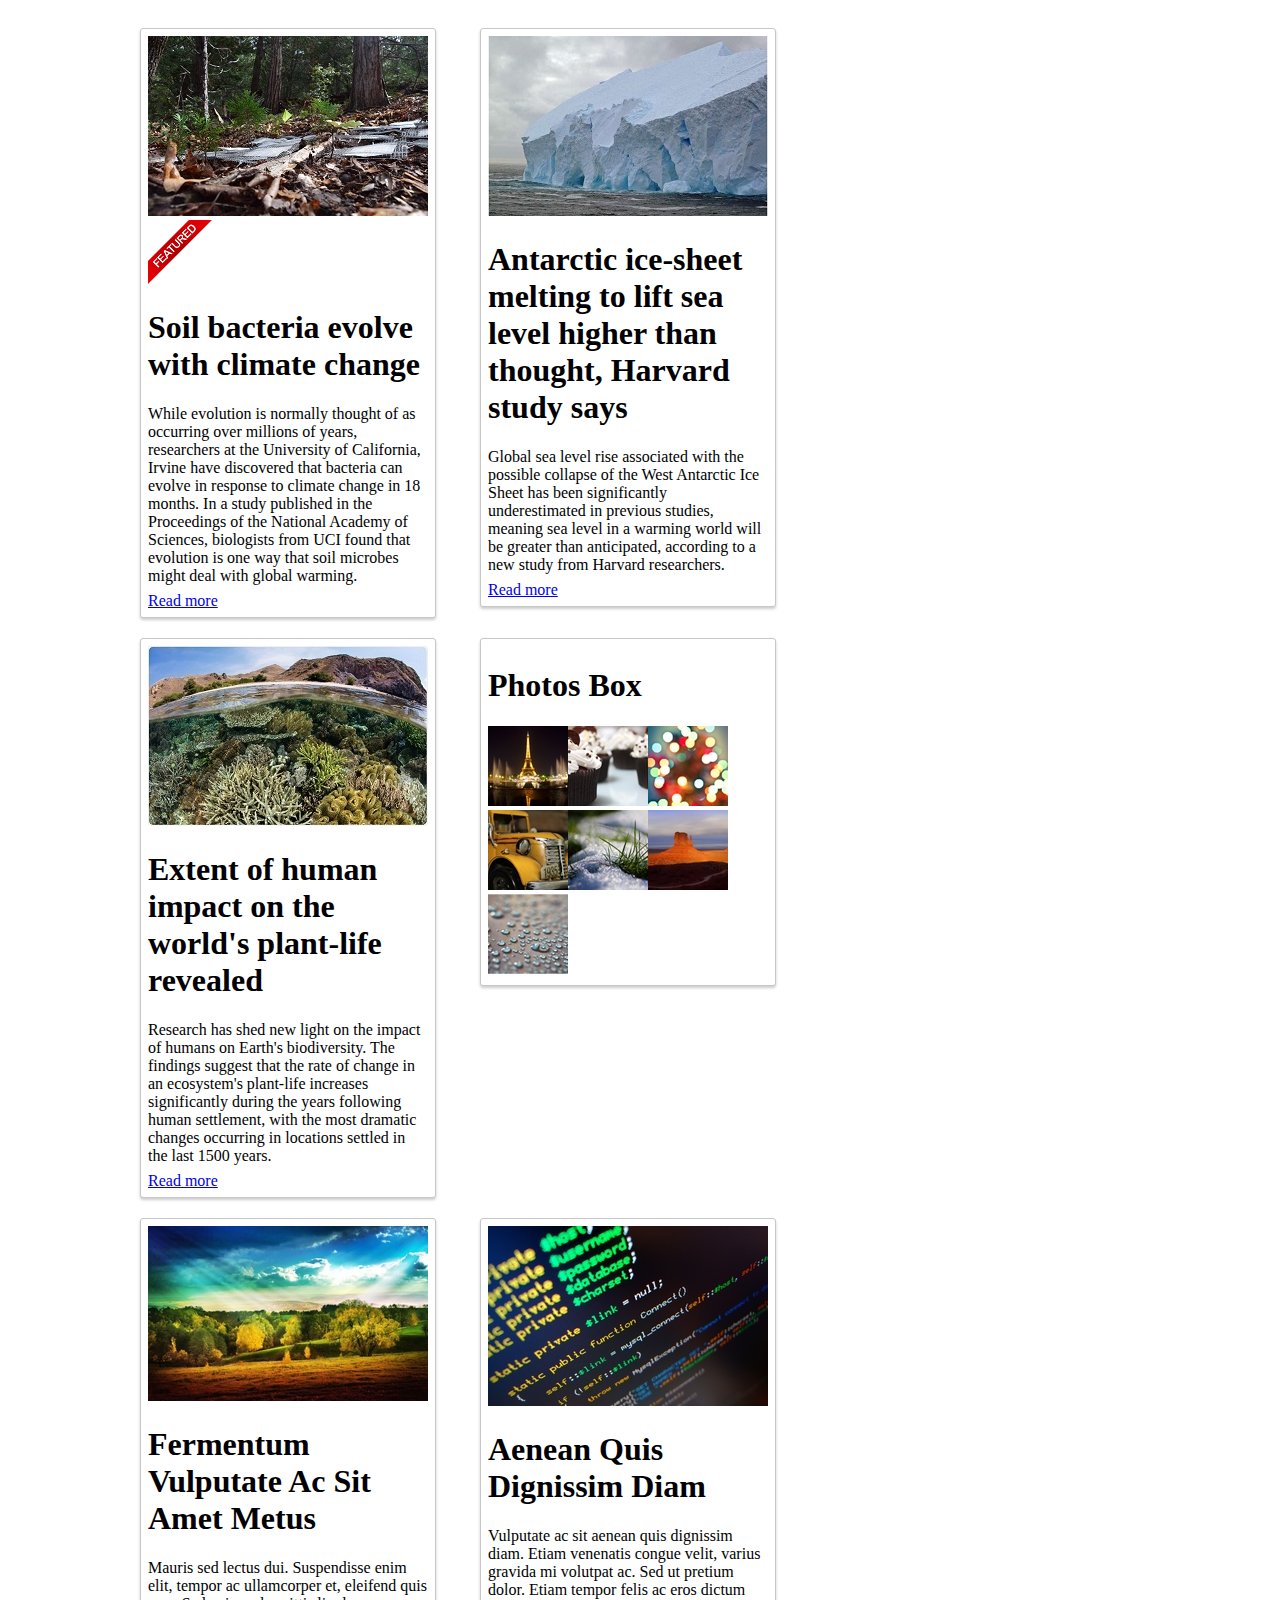
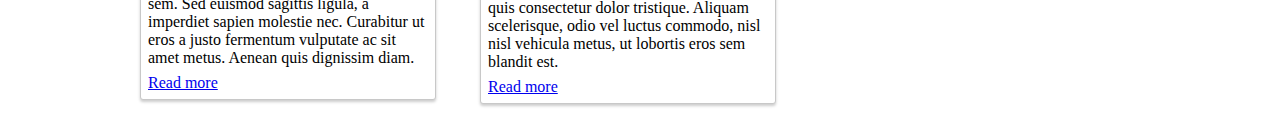
<file: box-press (1)/box-press/index.html>
<!DOCTYPE html>
<html>
    <head>
        <meta charset="utf-8" />
        <link rel="stylesheet" href="style.css" />
        <!--[if lt IE 9]>
        <script src="http://html5shiv.googlecode.com/svn/trunk/html5.js"></script>
        <![endif]-->
        <title>Ecology</title>
    </head>
    <!--[if IE 6 ]><body class="ie6 old_ie"><![endif]-->
    <!--[if IE 7 ]><body class="ie7 old_ie"><![endif]-->
    <!--[if IE 8 ]><body class="ie8"><![endif]-->
    <!--[if IE 9 ]><body class="ie9"><![endif]-->
    <!--[if !IE]><!--><body><!--<![endif]-->
		
		<div id="secwrapper">
			<section class="onePost">
				<article id="featured">
					<a href="newsPage.html"><img src="images/1.jpg" alt=""/></a>
					<img src="images/featured.png" alt="" id="featuredico"/>
					<h1>Soil bacteria evolve with climate change</h1>
					<p>While evolution is normally thought of as occurring over millions of years, researchers at the University of California, Irvine have discovered that bacteria can evolve in response to climate change in 18 months. In a study published in the Proceedings of the National Academy of Sciences, biologists from UCI found that evolution is one way that soil microbes might deal with global warming.</p>
					<a href="newsPage.html" class="readmore">Read more</a>
				</article>
				<article>
					<a href="#"><img src="images/2.jpg" alt=""/></a>
					<h1>Antarctic ice-sheet melting to lift sea level higher than thought, Harvard study says</h1>
					<p> Global sea level rise associated with the possible collapse of the West Antarctic Ice Sheet has been significantly underestimated in previous studies, meaning sea level in a warming world will be greater than anticipated, according to a new study from Harvard researchers.</p>
					<a href="#" class="readmore">Read more</a>
				</article>
				<article class="rightcl">
					<a href="#"><img src="images/3.jpg" alt=""/></a>
					<h1>Extent of human impact on the world's plant-life revealed</h1>
					<p>Research has shed new light on the impact of humans on Earth's biodiversity. The findings suggest that the rate of change in an ecosystem's plant-life increases significantly during the years following human settlement, with the most dramatic changes occurring in locations settled in the last 1500 years.</p>
					<a href="#" class="readmore">Read more</a>
				</article>			
				<article id="photobox">
					<h1>Photos Box</h1>
					<img src="images/pbs1.jpg" alt="" /><img src="images/pbs2.jpg" alt="" /><img src="images/pbs3.jpg" alt="" />
					<img src="images/pbs4.jpg" alt="" /><img src="images/pbs5.jpg" alt="" /><img src="images/pbs6.jpg" alt="" />
					<img src="images/pbs7.jpg" alt="" />
				</article>
				<article>
					<a href="#"><img src="images/4.jpg" alt=""/></a>
					<h1>Fermentum Vulputate Ac Sit Amet Metus</h1>
					<p>Mauris sed lectus dui. Suspendisse enim elit, tempor ac ullamcorper et, eleifend quis sem. Sed euismod sagittis ligula, a imperdiet sapien molestie nec. Curabitur ut eros a justo fermentum vulputate ac sit amet metus. Aenean quis dignissim diam.</p>
					<a href="#" class="readmore">Read more</a>
				</article>
				
				<article>
					<a href="#"><img src="images/5.jpg" alt=""/></a>
					<h1>Aenean Quis Dignissim Diam</h1>
					<p>Vulputate ac sit aenean quis dignissim diam. Etiam venenatis congue velit, varius gravida mi volutpat ac. Sed ut pretium dolor. Etiam tempor felis ac eros dictum quis consectetur dolor tristique. Aliquam scelerisque, odio vel luctus commodo, nisl nisl vehicula metus, ut lobortis eros sem blandit est.</p>
					<a href="#" class="readmore">Read more</a>
				</article>
			</section>
		</div>
		
	</body>
</html>
</file>
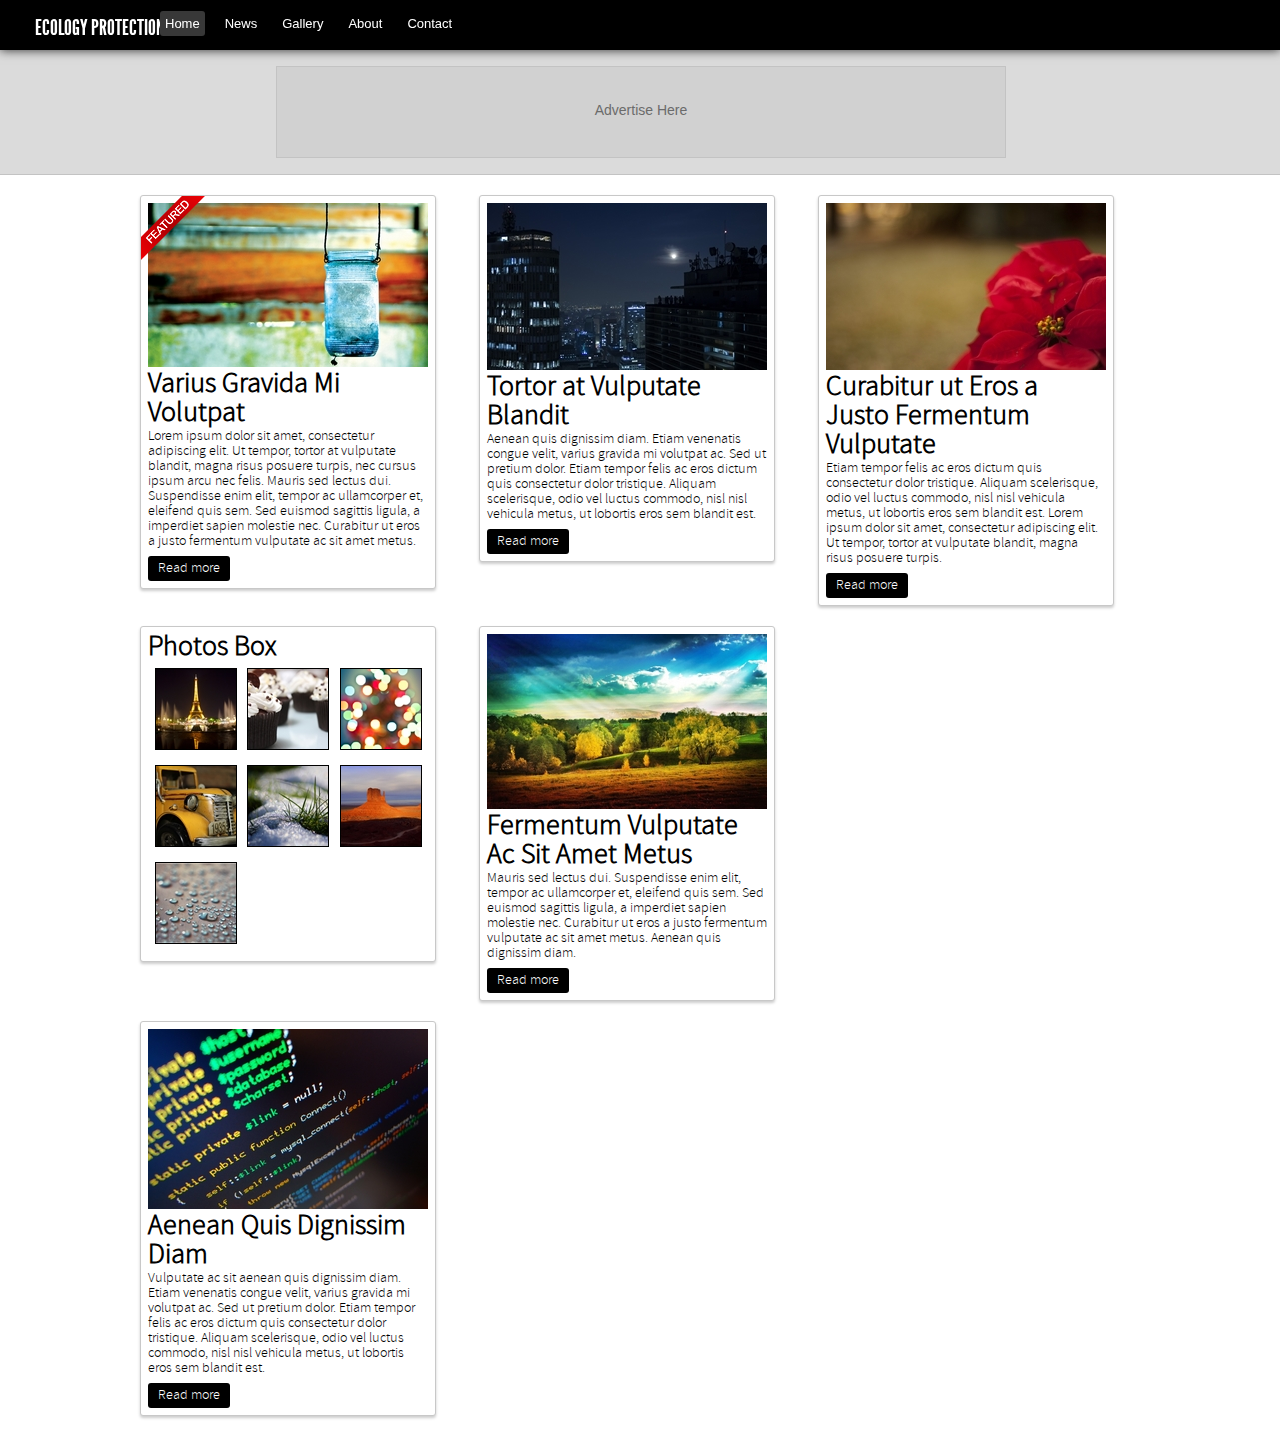
<file: box-press/box-press/index.html>
<!DOCTYPE html>
<html>
    <head>
        <meta charset="utf-8" />
        <link rel="stylesheet" href="style.css" />
        <!--[if lt IE 9]>
        <script src="http://html5shiv.googlecode.com/svn/trunk/html5.js"></script>
        <![endif]-->
        <title>Ecology</title>
    </head>
    <!--[if IE 6 ]><body class="ie6 old_ie"><![endif]-->
    <!--[if IE 7 ]><body class="ie7 old_ie"><![endif]-->
    <!--[if IE 8 ]><body class="ie8"><![endif]-->
    <!--[if IE 9 ]><body class="ie9"><![endif]-->
    <!--[if !IE]><!--><body><!--<![endif]-->
		<header>
			<h1><a href="index.html">Ecology Protection</a><span id="version">v1</span></h1>
			<nav>
				<ul>
					<li><a href="index.html" class="current">Home</a></li>
					<li><a href="newsPAge.html">News</a></li>
					<li><a href="#">Gallery</a></li>
					<li><a href="#">About</a></li>
					<li><a href="#">Contact</a></li>
				</ul>
			</nav>
		</header>
		<div id="adbanner">
			<div id="ad">
				<a href="#"><p>Advertise Here</p></a>
			</div>
		</div>
		<div id="secwrapper">
			<section>
				<article id="featured">
					<a href="#"><img src="images/1.jpg" alt=""/></a>
					<img src="images/featured.png" alt="" id="featuredico"/>
					<h1>Varius Gravida Mi Volutpat</h1>
					<p>Lorem ipsum dolor sit amet, consectetur adipiscing elit. Ut tempor, tortor at vulputate blandit, magna risus posuere turpis, nec cursus ipsum arcu nec felis. Mauris sed lectus dui. Suspendisse enim elit, tempor ac ullamcorper et, eleifend quis sem. Sed euismod sagittis ligula, a imperdiet sapien molestie nec. Curabitur ut eros a justo fermentum vulputate ac sit amet metus.</p>
					<a href="#" class="readmore">Read more</a>
				</article>
				<article>
					<a href="#"><img src="images/2.jpg" alt=""/></a>
					<h1>Tortor at Vulputate Blandit</h1>
					<p> Aenean quis dignissim diam. Etiam venenatis congue velit, varius gravida mi volutpat ac. Sed ut pretium dolor. Etiam tempor felis ac eros dictum quis consectetur dolor tristique. Aliquam scelerisque, odio vel luctus commodo, nisl nisl vehicula metus, ut lobortis eros sem blandit est.</p>
					<a href="#" class="readmore">Read more</a>
				</article>
				<article class="rightcl">
					<a href="#"><img src="images/3.jpg" alt=""/></a>
					<h1>Curabitur ut Eros a Justo Fermentum Vulputate</h1>
					<p>Etiam tempor felis ac eros dictum quis consectetur dolor tristique. Aliquam scelerisque, odio vel luctus commodo, nisl nisl vehicula metus, ut lobortis eros sem blandit est. Lorem ipsum dolor sit amet, consectetur adipiscing elit. Ut tempor, tortor at vulputate blandit, magna risus posuere turpis.</p>
					<a href="#" class="readmore">Read more</a>
				</article>			
				<article id="photobox">
					<h1>Photos Box</h1>
					<img src="images/pbs1.jpg" alt="" /><img src="images/pbs2.jpg" alt="" /><img src="images/pbs3.jpg" alt="" />
					<img src="images/pbs4.jpg" alt="" /><img src="images/pbs5.jpg" alt="" /><img src="images/pbs6.jpg" alt="" />
					<img src="images/pbs7.jpg" alt="" />
				</article>
				<article>
					<a href="#"><img src="images/4.jpg" alt=""/></a>
					<h1>Fermentum Vulputate Ac Sit Amet Metus</h1>
					<p>Mauris sed lectus dui. Suspendisse enim elit, tempor ac ullamcorper et, eleifend quis sem. Sed euismod sagittis ligula, a imperdiet sapien molestie nec. Curabitur ut eros a justo fermentum vulputate ac sit amet metus. Aenean quis dignissim diam.</p>
					<a href="#" class="readmore">Read more</a>
				</article>
				
				<article>
					<a href="#"><img src="images/5.jpg" alt=""/></a>
					<h1>Aenean Quis Dignissim Diam</h1>
					<p>Vulputate ac sit aenean quis dignissim diam. Etiam venenatis congue velit, varius gravida mi volutpat ac. Sed ut pretium dolor. Etiam tempor felis ac eros dictum quis consectetur dolor tristique. Aliquam scelerisque, odio vel luctus commodo, nisl nisl vehicula metus, ut lobortis eros sem blandit est.</p>
					<a href="#" class="readmore">Read more</a>
				</article>
			</section>
		</div>
		
	</body>
</html>
</file>
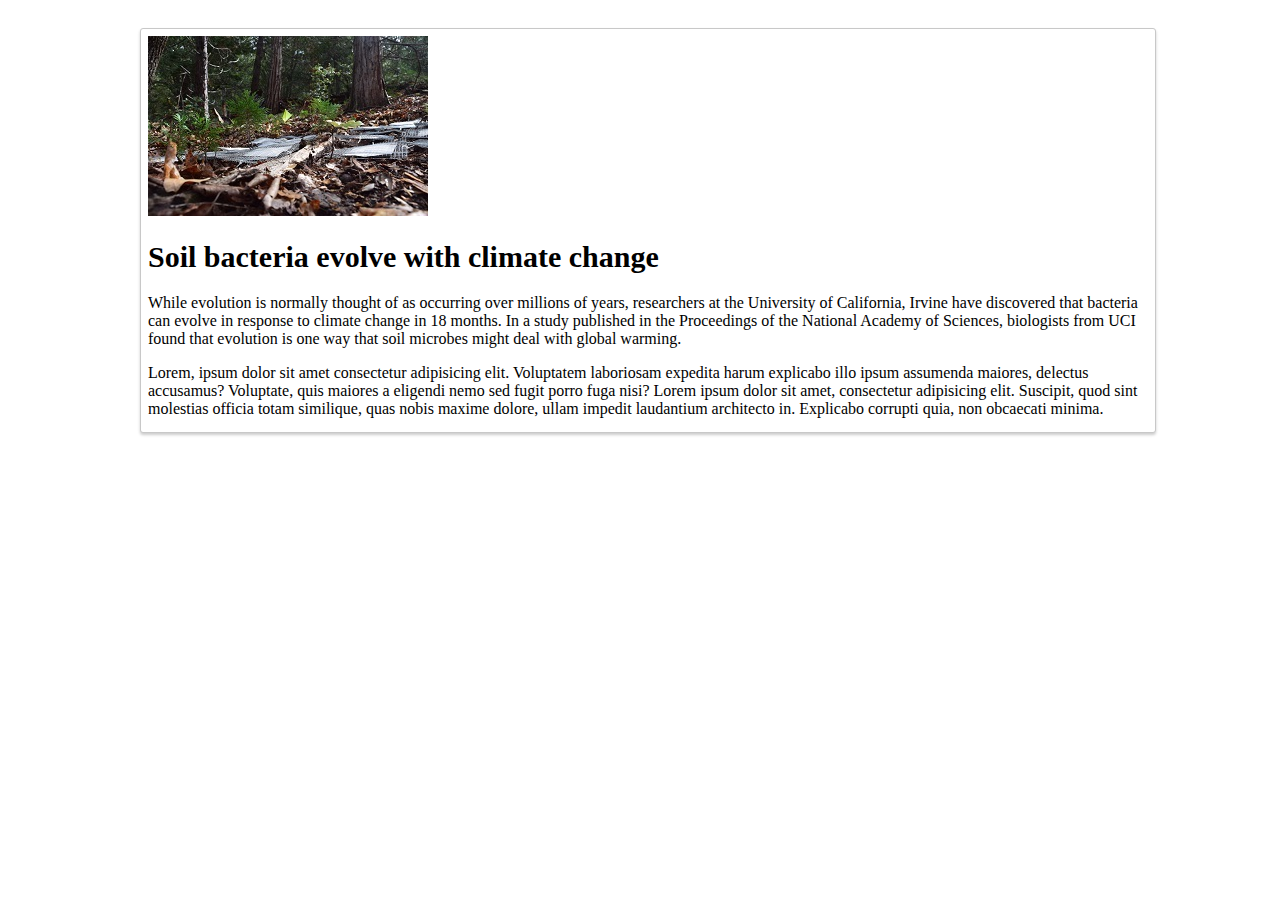
<file: box-press (1)/box-press/newsPage.html>
<!DOCTYPE html>
<html>
    <head>
        <meta charset="utf-8" />
        <link rel="stylesheet" href="style.css" />
        <!--[if lt IE 9]>
        <script src="http://html5shiv.googlecode.com/svn/trunk/html5.js"></script>
        <![endif]-->
        <title>Ecology</title>
    </head>
    
    <body>
		
		
		<div id="secwrapper">
			<section>
				<article id="onePost">
					<a class="onePost" href="#"><img src="images/1.jpg" alt=""/></a>
					
					<h1 class="topic">Soil bacteria evolve with climate change</h1>
					<p>While evolution is normally thought of as occurring over millions of years, researchers at the University of California, Irvine have discovered that bacteria can evolve in response to climate change in 18 months. In a study published in the Proceedings of the National Academy of Sciences, biologists from UCI found that evolution is one way that soil microbes might deal with global warming.</p>
					<p>
						Lorem, ipsum dolor sit amet consectetur adipisicing elit. Voluptatem laboriosam expedita harum explicabo illo ipsum assumenda maiores, delectus accusamus? Voluptate, quis maiores a eligendi nemo sed fugit porro fuga nisi?
						Lorem ipsum dolor sit amet, consectetur adipisicing elit. Suscipit, quod sint molestias officia totam similique, quas nobis maxime dolore, ullam impedit laudantium architecto in. Explicabo corrupti quia, non obcaecati minima.
					</p>
					
				</article>
				
			</section>
		</div>
		
	</body>
</html>
</file>
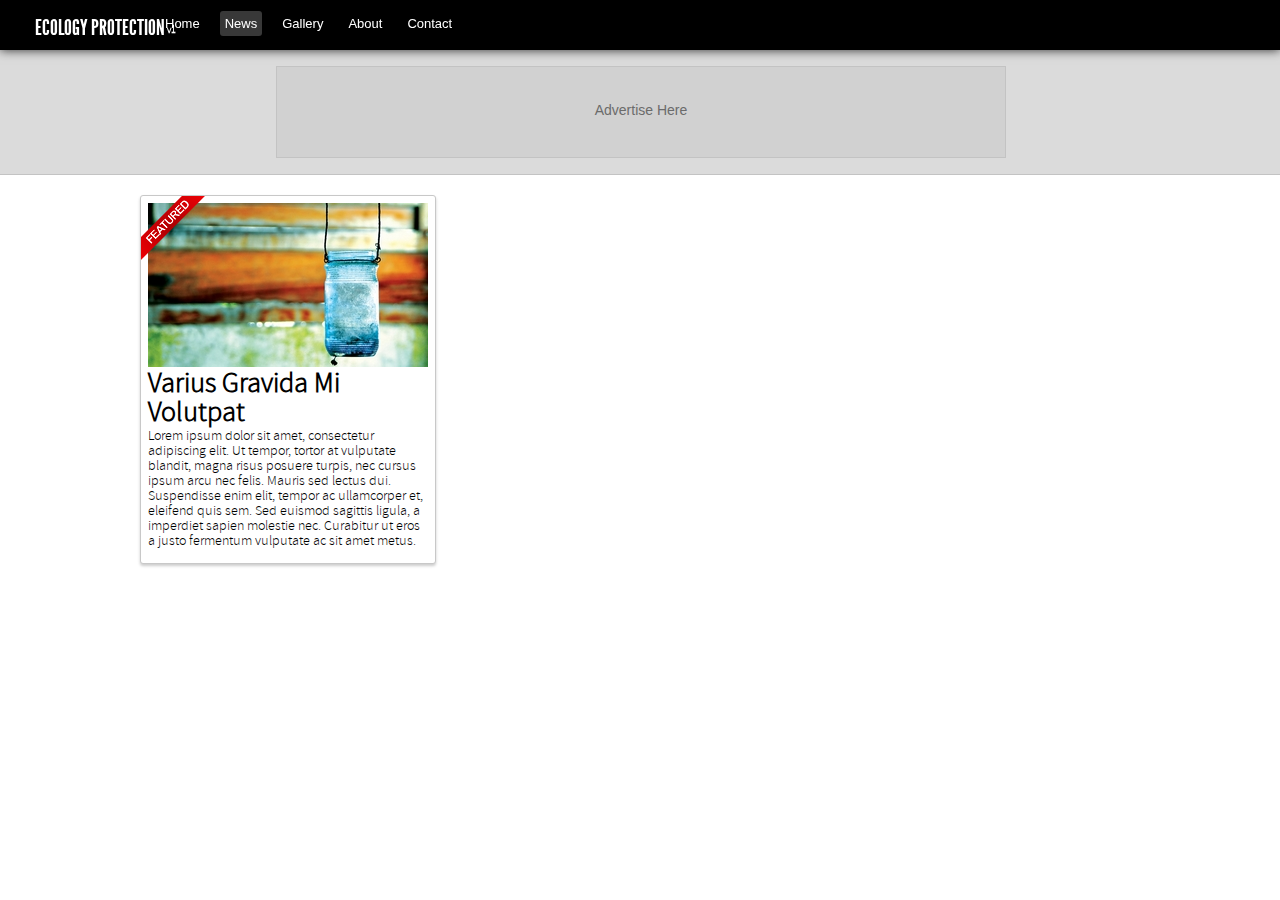
<file: box-press/box-press/newsPage.html>
<!DOCTYPE html>
<html>
    <head>
        <meta charset="utf-8" />
        <link rel="stylesheet" href="style.css" />
        <!--[if lt IE 9]>
        <script src="http://html5shiv.googlecode.com/svn/trunk/html5.js"></script>
        <![endif]-->
        <title>Ecology</title>
    </head>
    <!--[if IE 6 ]><body class="ie6 old_ie"><![endif]-->
    <!--[if IE 7 ]><body class="ie7 old_ie"><![endif]-->
    <!--[if IE 8 ]><body class="ie8"><![endif]-->
    <!--[if IE 9 ]><body class="ie9"><![endif]-->
    <!--[if !IE]><!--><body><!--<![endif]-->
		<header>
			<h1><a href="index.html">Ecology Protection</a><span id="version">v1</span></h1>
			<nav>
				<ul>
					<li><a href="index.html">Home</a></li>
					<li><a href="newsPage.html" class="current">News</a></li>
					<li><a href="#">Gallery</a></li>
					<li><a href="#">About</a></li>
					<li><a href="#">Contact</a></li>
				</ul>
			</nav>
		</header>
		<div id="adbanner">
			<div id="ad">
				<a href="#"><p>Advertise Here</p></a>
			</div>
		</div>
		<div id="secwrapper">
			<section>
				<article id="featured">
					<a class="post" href="#"><img src="images/1.jpg" alt=""/></a>
					<img src="images/featured.png" alt="" id="featuredico"/>
					<h1>Varius Gravida Mi Volutpat</h1>
					<p>Lorem ipsum dolor sit amet, consectetur adipiscing elit. Ut tempor, tortor at vulputate blandit, magna risus posuere turpis, nec cursus ipsum arcu nec felis. Mauris sed lectus dui. Suspendisse enim elit, tempor ac ullamcorper et, eleifend quis sem. Sed euismod sagittis ligula, a imperdiet sapien molestie nec. Curabitur ut eros a justo fermentum vulputate ac sit amet metus.</p>
					
				</article>
				
			</section>
		</div>
		
	</body>
</html>
</file>
<file: box-press (1)/box-press/style.css>
section{
	width: 1000px;
	margin: auto;
}
#secwrapper{
	/*background: url('images/bg.gif') fixed;
	background-color: #f47771;*/ 
	padding-top: 20px; 
}
#onePost{
	width: 1000px;
	margin-right: 40px;
	display: inline-block;
	vertical-align: top;
	border: 1px solid #c8c8c8;
	margin-bottom: 20px;
	padding: 7px;
	border-radius: 3px;
	box-shadow: 0 2px 3px #ccc;
	background-color: white;
	*display:inline;
    zoom:1;
}
article{
	width: 280px;
	margin-right: 40px;
	display: inline-block;
	vertical-align: top;
	border: 1px solid #c8c8c8;
	margin-bottom: 20px;
	padding: 7px;
	border-radius: 3px;
	box-shadow: 0 2px 3px #ccc;
	background-color: white;
	*display:inline;
    zoom:1;
}

article p{
	margin-bottom: 7px;
	
}
.topic{
	font-size: 30px;
}
</file>
<file: box-press/box-press/style.css>
@font-face {
    font-family: 'LeagueGothic';
    src: url('fonts/League_Gothic-webfont.eot');
    src: url('fonts/League_Gothic-webfont.eot?#iefix') format('embedded-opentype'),
         url('fonts/League_Gothic-webfont.woff') format('woff'),
         url('fonts/League_Gothic-webfont.ttf') format('truetype'),
         url('fonts/League_Gothic-webfont.svg#LeagueGothicRegular') format('svg');
    font-weight: normal;
    font-style: normal;
}
@font-face {
    font-family: 'SourceSansProLight';
    src: url('fonts/SourceSansPro-Light-webfont.eot');
    src: url('fonts/SourceSansPro-Light-webfont.eot?#iefix') format('embedded-opentype'),
         url('fonts/SourceSansPro-Light-webfont.woff') format('woff'),
         url('fonts/SourceSansPro-Light-webfont.ttf') format('truetype'),
         url('fonts/SourceSansPro-Light-webfont.svg#SourceSansProLight') format('svg');
    font-weight: normal;
    font-style: normal;
}

* {
	margin: 0;
	padding: 0;
}
img{
	border: none;
}

body{
	font-family: SourceSansProLight, Verdana, Arial, sans-serif;
	font-size: 14px;
}
header h1, nav, nav li{
	display: inline-block;
}
header{
	background-color: black;
	height: 50px;
	width: 100%;
	position: fixed;
	top: 0;
	right: 0;
	left: 0;
	box-shadow: 0px 0px 10px rgba(0,0,0,.8);
	z-index: 100;
	border-bottom: 0px solid #C10021;
}
header h1 a{
	font-family: LeagueGothic, Verdana, Arial, sans-serif;
	color: white;
	text-decoration: none;
	text-transform: uppercase;
	font-weight: normal;
	font-size: 22px;
	position:absolute;
	top:15px;
	left: 35px;
}
#version{
	color: white;
	font-size: 10px;
	position: relative;
	top: 12px;
	left: 167px;
}
nav{
	position: absolute;
	top: 32.8%;
	left: 12.5%;
}
nav li a{
	color: white;
	text-decoration: none;
	font-family: Verdana, Arial, sans-serif;
	font-size: 13px;
	margin-right: 12px;
	padding: 5px;
}
nav li a:hover{
	background-color: #383838;
	border-radius: 3px;
}

.current{
	background-color: #383838;
	border-radius: 3px;
}
#adbanner{
	margin-top: 50px;
	height: 124px;
	background-color: #dbdbdb;
	border-bottom: 1px solid #c3c3c3;
}
#ad{
	width: 728px;
	margin: auto;
}
#adbanner a{
	display: inline-block;
	border: 1px solid #c3c3c3;
	height: 90px;
	width: 728px;
	margin: 16px auto;
	color: #6b6b6b;
	text-decoration: none;
	font-family: Verdana, Arial, sans-serif;
	font-size: 14px;
	background-color: #d1d1d1;
}
#adbanner a:hover{
	border: 1px solid #a7a7a7;
	/*text-decoration: underline;*/
	color: #3f3f3f;
	background-color: #cacaca;
}
#adbanner a p{
	text-align: center;
	margin-top: 35px;
}
section{
	width: 1000px;
	margin: auto;
}
#secwrapper{
	/*background: url('images/bg.gif') fixed;
	background-color: #f47771;*/ 
	padding-top: 20px; 
}
article{
	width: 280px;
	margin-right: 40px;
	display: inline-block;
	vertical-align: top;
	border: 1px solid #c8c8c8;
	margin-bottom: 20px;
	padding: 7px;
	border-radius: 3px;
	box-shadow: 0 2px 3px #ccc;
	background-color: white;
	*display:inline;
    zoom:1;
}
#sponsors, .rightcl{
	margin-right: 0px;
}
.readmore{
	background-color: black;
	padding: 5px 10px;
	color: white;
	text-decoration: none;
	border-radius: 3px;
	display: inline-block;
}
.readmore:hover{
	background-color: #383838;
}
article p{
	margin-bottom: 7px;
}
#photobox img{
	margin: 5px 4px 6px 6.5px;
	border: 1px solid black;
}
#sponsors a{
	color: #6b6b6b;
	text-decoration: none;
	font-family: Verdana, Arial, sans-serif;
	font-size: 14px;
	background-color: #d1d1d1;
	width: 125px;
	height: 125px;
	display: inline-block;
	margin: 5px 4px 6px 7px;
	border: 1px solid #c3c3c3; 
}
#sponsors a p{
	margin: 50px auto;
	width: 125px;
	text-align: center;
}
#sponsors a:hover{
	border: 1px solid #a7a7a7;
	/*text-decoration: underline;*/
	color: #3f3f3f;
	background-color: #cacaca;
}
#featured{
	position: relative;
}
#featuredico{
	position: absolute;
	top: 0;
	left: 0;
}

footer{
	background-color: black;
	height: 28px;
	color: white;
	padding: 7px;
}
footer p{
	margin: 5px 0 0 12%;
}

.old_ie header h1, .old_ie nav, .old_ie nav li, .old_ie #adbanner a, .old_ie article, .old_ie .readmore, .old_ie #sponsors a {
    display: inline;
    zoom: 1;
}
</file>
